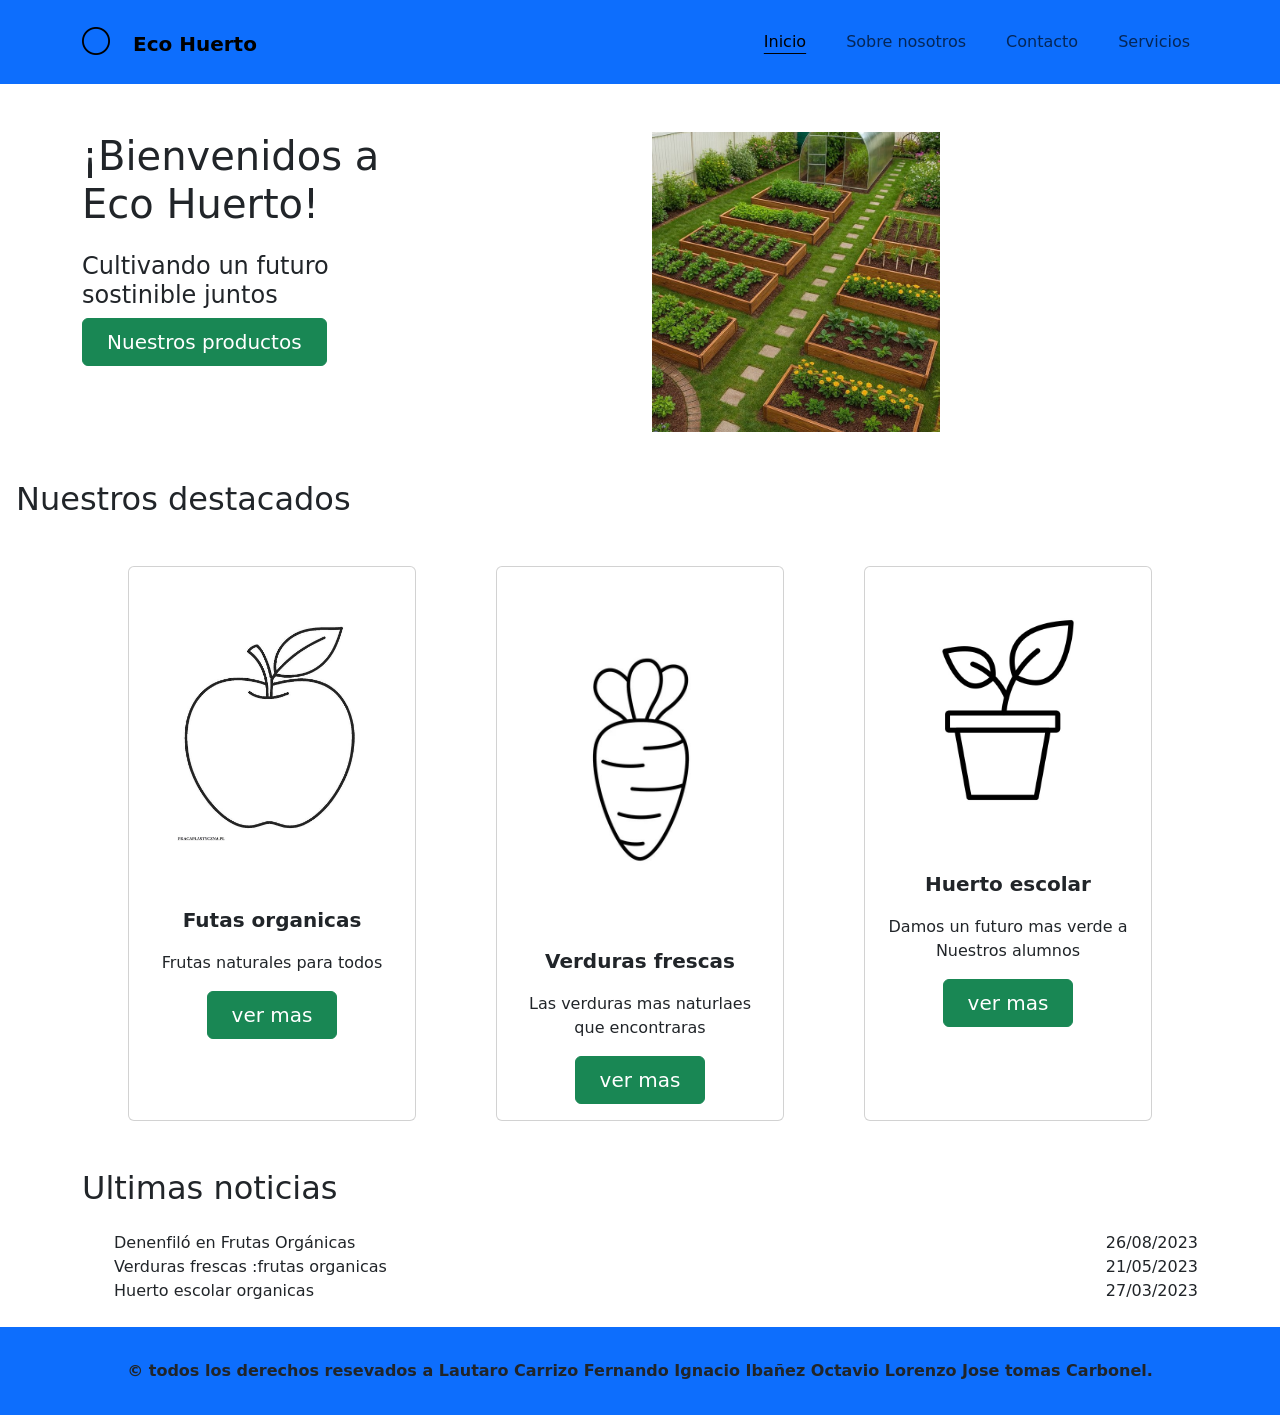
<file: index.html>
<!doctype html>
<html lang="es">
  <head>
    <meta charset="UTF-8" />
    <meta name="viewport" content="width=device-width, initial-scale=1.0" />
    <meta name="description" content="Es el primer trabajo en grupo" />
    <meta
      name="Autor"
      content="Lautaro Carrizo Fernando Octavio Luca Jose tomas Carbonel"
    />
    <meta
      name="keywords"
      content="cultivos, naturaleza, medio ambiente, natural"
    />
    <title>Trabajo en grupo numero 1</title>
    <link
      href="https://cdn.jsdelivr.net/npm/bootstrap@5.3.8/dist/css/bootstrap.min.css"
      rel="stylesheet"
      integrity="sha384-sRIl4kxILFvY47J16cr9ZwB07vP4J8+LH7qKQnuqkuIAvNWLzeN8tE5YBujZqJLB"
      crossorigin="anonymous"
    />
    <link
      rel="stylesheet"
      href="https://cdn.jsdelivr.net/npm/bootstrap-icons@1.11.3/font/bootstrap-icons.min.css"
    />
    <link rel="stylesheet" href="/css/Style.css" />
  </head>
  <body class="d-flex flex-column min-vh-100">
    <header>
      <nav class="navbar navbar-expand-lg bg-primary py-3">
        <div class="container d-flex align-items-center">
          <a class="navbar-brand fw-semibold" href="#">
            <i class="bi bi-circle fs-3 me-3"></i> Eco Huerto</a
          >
          <button
            class="navbar-toggler"
            type="button"
            data-bs-toggle="collapse"
            data-bs-target="#navbarSupportedContent"
            aria-controls="navbarSupportedContent"
            aria-expanded="false"
            aria-label="Toggle navigation"
          >
            <span class="navbar-toggler-icon"></span>
          </button>
          <div
            class="collapse navbar-collapse justify-content-end"
            id="navbarSupportedContent"
          >
            <ul class="navbar-nav gap-4 ps-4">
              <li class="nav-item">
                <a class="nav-link active" aria-current="page" href="#"
                  >Inicio</a
                >
              </li>
              <li class="nav-item">
                <a
                  class="nav-link"
                  aria-disabled="true"
                  href="./pages/sobrenosotros.html"
                  >Sobre nosotros</a
                >
              </li>
              <li class="nav-item">
                <a class="nav-link" aria-disabled="true" href="./pages/contacto.html">Contacto</a>
              </li>
              <li class="nav-item">
                <a class="nav-link" aria-disabled="true" href="#">Servicios</a>
              </li>
            </ul>
          </div>
        </div>
      </nav>
    </header>
    <main class="flex-grow-1">
      <article>
        <section class="container my-5">
          <div class="row">
            <div class="col-md-6">
              <h1 class="mb-3">
                ¡Bienvenidos a <br />
                Eco Huerto!
              </h1>
              <h4 class="mt-4">
                Cultivando un futuro <br />
                sostinible juntos
              </h4>
              <a
                class="btn btn btn-success fs-5 px-4 py-2"
                href="#"
                role="button"
                >Nuestros productos</a
              >
            </div>
            <div class="col-md-6 text-center">
              <div class="img-fluid" style="width: 18rem">
                <img
                  src="/img/huerto.jpg"
                  class="img-fluid huerto"
                  alt="imagen de huerto"
                />
              </div>
            </div>
          </div>
        </section>
        <section>
          <h2 class="ms-3">Nuestros destacados</h2>
          <div class="d-flex justify-content-evenly m-5">
            <div class="card" style="width: 18rem">
              <img
                src="/img/manzana.jpg"
                class="card-img-top p-5"
                alt="Persona"
              />
              <div class="card-body text-center">
                <p class="card-text fw-bold fs-5 text-center">
                  Futas organicas
                </p>
                <p class="card-text text-center">Frutas naturales para todos</p>

                <a
                  class="btn btn btn-success fs-5 px-4 py-2"
                  href="#"
                  role="button"
                  >ver mas</a
                >
              </div>
            </div>
            <div class="card" style="width: 18rem">
              <img
                src="/img/zanahoria.jpg"
                class="card-img-top p-5"
                alt="Persona"
              />
              <div class="card-body text-center">
                <p class="card-text fw-bold fs-5 text-center">
                  Verduras frescas
                </p>
                <p class="card-text text-center">
                  Las verduras mas naturlaes que encontraras
                </p>
                <a
                  class="btn btn btn-success fs-5 px-4 py-2"
                  href="#"
                  role="button"
                  >ver mas</a
                >
              </div>
            </div>
            <div class="card" style="width: 18rem">
              <img
                src="/img/planta.jpg"
                class="card-img-top p-5"
                alt="Persona"
              />
              <div class="card-body text-center">
                <p class="card-text fw-bold fs-5 text-center">Huerto escolar</p>
                <p class="card-text text-center">
                  Damos un futuro mas verde a Nuestros alumnos
                </p>
                <a
                  class="btn btn btn-success fs-5 px-4 py-2"
                  href="#"
                  role="button"
                  >ver mas</a
                >
              </div>
            </div>
          </div>
        </section>
        <section>
          <div class="container">
            <h2>Ultimas noticias</h2>
            <ul class="my-4">
              <li class="d-flex justify-content-between">
                <span>Denenfiló en Frutas Orgánicas</span>
                <span>26/08/2023</span>
              </li>
              <li class="d-flex justify-content-between">
                <span>Verduras frescas :frutas organicas</span>
                <span>21/05/2023</span>
              </li>
              <li class="d-flex justify-content-between">
                <span>Huerto escolar organicas</span>
                <span>27/03/2023</span>
              </li>
            </ul>
          </div>
        </section>
      </article>
    </main>
    <footer class="bg-primary py-3">
      <p class="text-center fw-bold mt-3">
        &copy todos los derechos resevados a Lautaro Carrizo Fernando Ignacio
        Ibañez Octavio Lorenzo Jose tomas Carbonel.
      </p>
    </footer>
    <script
      src="https://cdn.jsdelivr.net/npm/bootstrap@5.3.8/dist/js/bootstrap.bundle.min.js"
      integrity="sha384-FKyoEForCGlyvwx9Hj09JcYn3nv7wiPVlz7YYwJrWVcXK/BmnVDxM+D2scQbITxI"
      crossorigin="anonymous"
    ></script>
  </body>
</html>
</file>
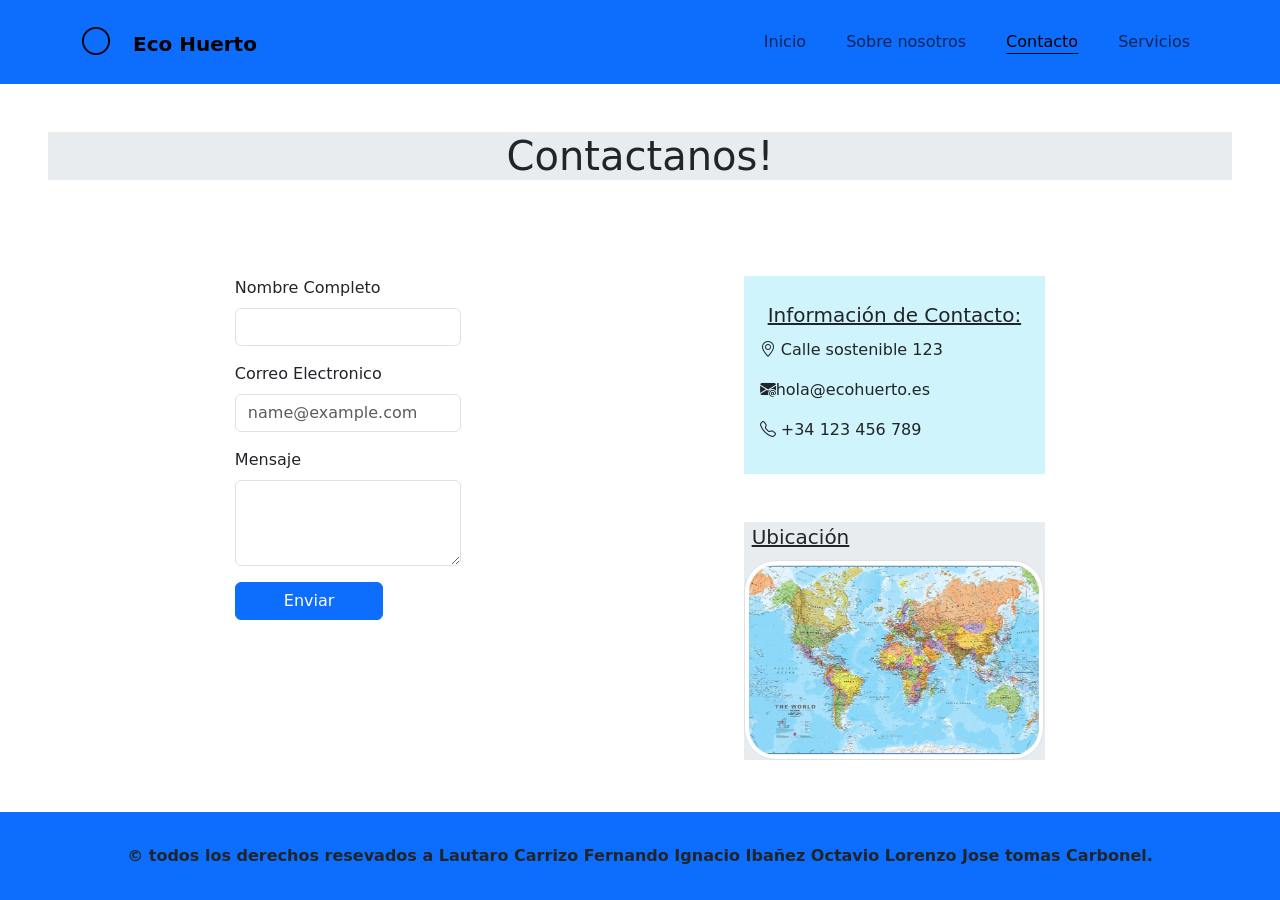
<file: pages/contacto.html>
<!doctype html>
<html lang="es">
  <head>
    <meta charset="UTF-8" />
    <meta name="viewport" content="width=device-width, initial-scale=1.0" />
    <meta name="description" content="Es el primer trabajo en grupo" />
    <meta
      name="Autor"
      content="Lautaro Carrizo Fernando Octavio Luca Jose tomas Carbonel"
    />
    <meta
      name="keywords"
      content="cultivos, naturaleza, medio ambiente, natural"
    />
    <title>Trabajo en grupo numero 1</title>
    <link
      href="https://cdn.jsdelivr.net/npm/bootstrap@5.3.8/dist/css/bootstrap.min.css"
      rel="stylesheet"
      integrity="sha384-sRIl4kxILFvY47J16cr9ZwB07vP4J8+LH7qKQnuqkuIAvNWLzeN8tE5YBujZqJLB"
      crossorigin="anonymous"
    />
    <link
      rel="stylesheet"
      href="https://cdn.jsdelivr.net/npm/bootstrap-icons@1.11.3/font/bootstrap-icons.min.css"
    />
    <link rel="stylesheet" href="/css/Style.css" />
  </head>
  <body class="d-flex flex-column min-vh-100">
    <header>
      <nav class="navbar navbar-expand-lg bg-primary py-3">
        <div class="container d-flex align-items-center">
          <a class="navbar-brand fw-semibold" href="../index.html">
            <i class="bi bi-circle fs-3 me-3"></i> Eco Huerto</a
          >
          <button
            class="navbar-toggler"
            type="button"
            data-bs-toggle="collapse"
            data-bs-target="#navbarSupportedContent"
            aria-controls="navbarSupportedContent"
            aria-expanded="false"
            aria-label="Toggle navigation"
          >
            <span class="navbar-toggler-icon"></span>
          </button>
          <div
            class="collapse navbar-collapse justify-content-end"
            id="navbarSupportedContent"
          >
            <ul class="navbar-nav gap-4 ps-4">
              <li class="nav-item">
                <a class="nav-link" aria-current="page" href="../index.html"
                  >Inicio</a
                >
              </li>
              <li class="nav-item">
                <a class="nav-link" aria-disabled="true" href="./sobrenosotros.html"
                  >Sobre nosotros</a
                >
              </li>
              <li class="nav-item">
                <a class="nav-link active" aria-disabled="true" href="#">Contacto</a>
              </li>
              <li class="nav-item">
                <a class="nav-link" aria-disabled="true" href="#">Servicios</a>
              </li>
            </ul>
          </div>
        </div>
      </nav>
    </header>
    <main class="flex-grow-1">
      <section>
        <div class="bg-body-secondary m-5">
          <h1 class="text-center">Contactanos!</h1>
        </div>
      </section>
      <div class="d-flex justify-content-evenly">
<section class="m-5">
<form>

    <div class="mb-3">
        <label for="exampleFormControlInput1" class="form-label">Nombre Completo</label>
        <input type="name" class="form-control" id="exampleFormControlInput1">
    </div>
    <div class="mb-3">
        <label for="exampleFormControlInput1" class="form-label">Correo Electronico</label>
        <input type="email" class="form-control" id="exampleFormControlInput1" placeholder="name@example.com">
    </div>
    <div class="mb-3">
        <label for="exampleFormControlTextarea1" class="form-label">Mensaje</label>
        <textarea class="form-control" id="exampleFormControlTextarea1" rows="3"></textarea>
    </div>
      <div class="col-auto">
    <button type="submit" class="btn btn-primary mb-3 px-5">Enviar</button>
  </div>
</form>
</section>
        <section>
            <div class="m-5 p-3 bg-info-subtle"><p class="m-2 lead text-decoration-underline">Información de Contacto:</p><p><i class="bi bi-geo-alt"></i> Calle sostenible 123</p><p><i class="bi bi-envelope-at-fill"></i>hola@ecohuerto.es</p><p><i class="bi bi-telephone"></i> +34 123 456 789</p></div>
            <div class="m-5 bg-body-secondary"><p class="m-2 lead text-decoration-underline">Ubicación</p><img src="../img/mapa.jpg" class="img-fluid img-thumbnail rounded-5 imgmap" alt="Mapa"></div>
        </section>
      </div>
    </main>
    <footer class="bg-primary py-3">
      <p class="text-center fw-bold mt-3">
        &copy todos los derechos resevados a Lautaro Carrizo Fernando Ignacio
        Ibañez Octavio Lorenzo Jose tomas Carbonel.
      </p>
    </footer>
    <script
      src="https://cdn.jsdelivr.net/npm/bootstrap@5.3.8/dist/js/bootstrap.bundle.min.js"
      integrity="sha384-FKyoEForCGlyvwx9Hj09JcYn3nv7wiPVlz7YYwJrWVcXK/BmnVDxM+D2scQbITxI"
      crossorigin="anonymous"
    ></script>
  </body>
</html>
</file>
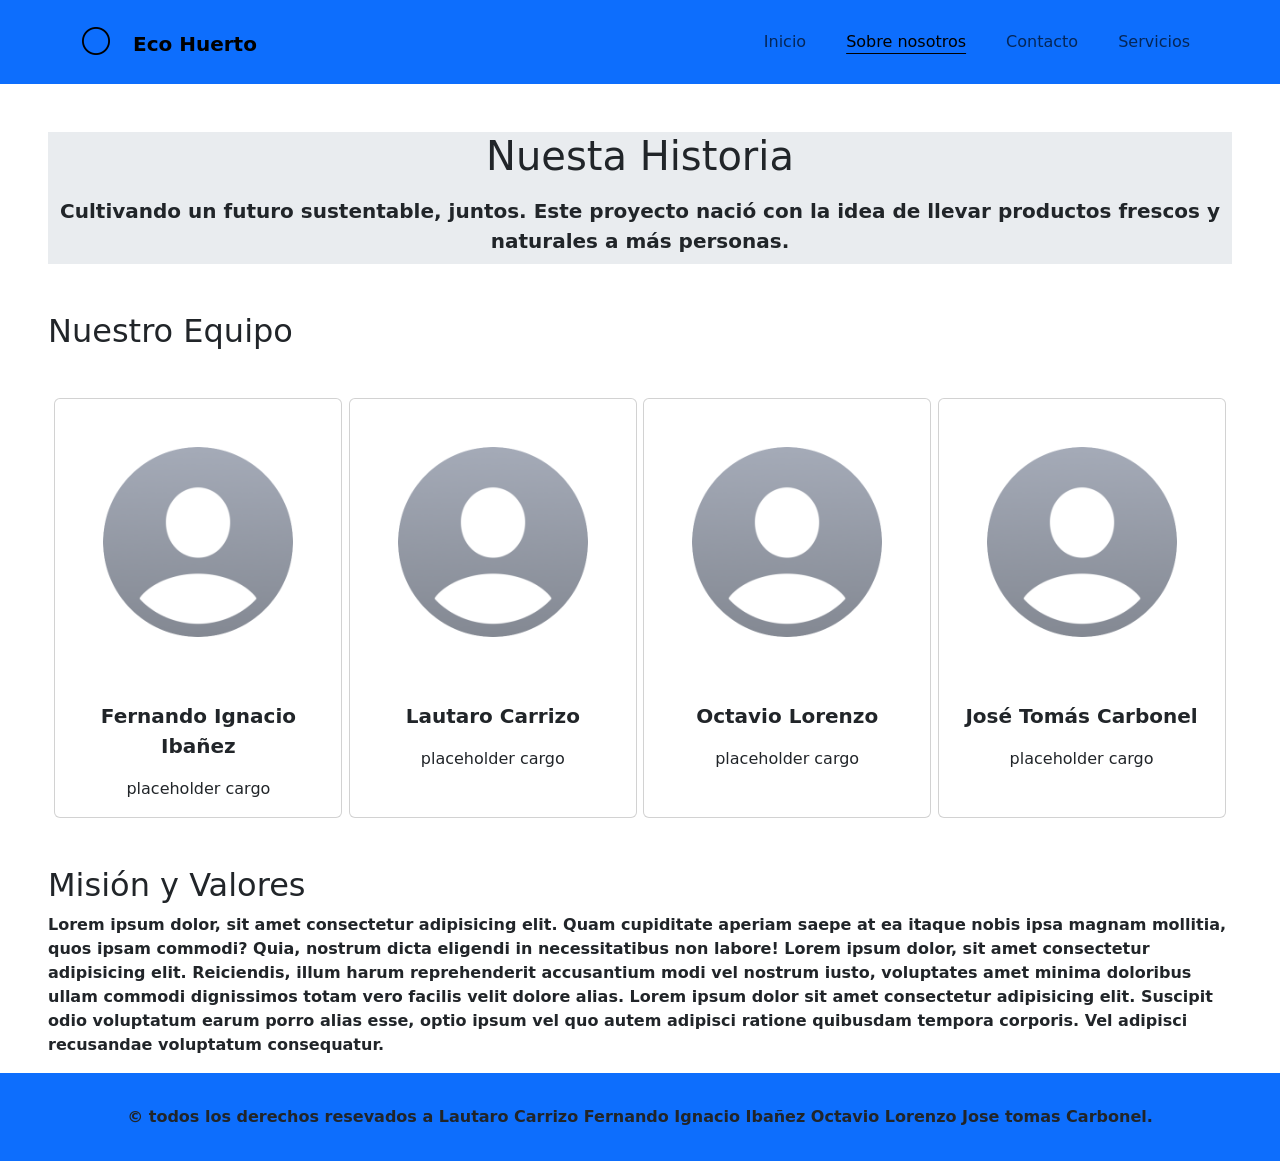
<file: pages/sobrenosotros.html>
<!doctype html>
<html lang="es">
  <head>
    <meta charset="UTF-8" />
    <meta name="viewport" content="width=device-width, initial-scale=1.0" />
    <meta name="description" content="Es el primer trabajo en grupo" />
    <meta
      name="Autor"
      content="Lautaro Carrizo Fernando Octavio Luca Jose tomas Carbonel"
    />
    <meta
      name="keywords"
      content="cultivos, naturaleza, medio ambiente, natural"
    />
    <title>Trabajo en grupo numero 1</title>
    <link
      href="https://cdn.jsdelivr.net/npm/bootstrap@5.3.8/dist/css/bootstrap.min.css"
      rel="stylesheet"
      integrity="sha384-sRIl4kxILFvY47J16cr9ZwB07vP4J8+LH7qKQnuqkuIAvNWLzeN8tE5YBujZqJLB"
      crossorigin="anonymous"
    />
    <link
      rel="stylesheet"
      href="https://cdn.jsdelivr.net/npm/bootstrap-icons@1.11.3/font/bootstrap-icons.min.css"
    />
    <link rel="stylesheet" href="/css/Style.css" />
  </head>
  <body class="d-flex flex-column min-vh-100">
    <header>
      <nav class="navbar navbar-expand-lg bg-primary py-3">
        <div class="container d-flex align-items-center">
          <a class="navbar-brand fw-semibold" href="../index.html">
            <i class="bi bi-circle fs-3 me-3"></i> Eco Huerto</a
          >
          <button
            class="navbar-toggler"
            type="button"
            data-bs-toggle="collapse"
            data-bs-target="#navbarSupportedContent"
            aria-controls="navbarSupportedContent"
            aria-expanded="false"
            aria-label="Toggle navigation"
          >
            <span class="navbar-toggler-icon"></span>
          </button>
          <div
            class="collapse navbar-collapse justify-content-end"
            id="navbarSupportedContent"
          >
            <ul class="navbar-nav gap-4 ps-4">
              <li class="nav-item">
                <a class="nav-link" aria-current="page" href="../index.html"
                  >Inicio</a
                >
              </li>
              <li class="nav-item">
                <a class="nav-link active" aria-disabled="true" href="#"
                  >Sobre nosotros</a
                >
              </li>
              <li class="nav-item">
                <a class="nav-link" aria-disabled="true" href="./contacto.html">Contacto</a>
              </li>
              <li class="nav-item">
                <a class="nav-link" aria-disabled="true" href="#">Servicios</a>
              </li>
            </ul>
          </div>
        </div>
      </nav>
    </header>
    <main class="flex-grow-1">
      <section>
        <div class="bg-body-secondary m-5">
          <h1 class="text-center">Nuesta Historia</h1>
          <p class="text-center lead fw-semibold p-2">
            Cultivando un futuro sustentable, juntos. Este proyecto nació con la
            idea de llevar productos frescos y naturales a más personas.
          </p>
        </div>
      </section>
      <section>
        <h2 class="px-5">Nuestro Equipo</h2>
        <div class="d-flex justify-content-evenly m-5">
          <div class="card" style="width: 18rem">
            <img
              src="../img/Default.png"
              class="card-img-top p-5"
              alt="Persona"
            />
            <div class="card-body">
              <p class="card-text fw-bold fs-5 text-center">
                Fernando Ignacio Ibañez
              </p>
              <p class="card-text text-center">placeholder cargo</p>
            </div>
          </div>
          <div class="card" style="width: 18rem">
            <img
              src="../img/Default.png"
              class="card-img-top p-5"
              alt="Persona"
            />
            <div class="card-body">
              <p class="card-text fw-bold fs-5 text-center">Lautaro Carrizo</p>
              <p class="card-text text-center">placeholder cargo</p>
            </div>
          </div>
          <div class="card" style="width: 18rem">
            <img
              src="../img/Default.png"
              class="card-img-top p-5"
              alt="Persona"
            />
            <div class="card-body">
              <p class="card-text fw-bold fs-5 text-center">Octavio Lorenzo</p>
              <p class="card-text text-center">placeholder cargo</p>
            </div>
          </div>
          <div class="card" style="width: 18rem">
            <img
              src="../img/Default.png"
              class="card-img-top p-5"
              alt="Persona"
            />
            <div class="card-body">
              <p class="card-text fw-bold fs-5 text-center">
                José Tomás Carbonel
              </p>
              <p class="card-text text-center">placeholder cargo</p>
            </div>
          </div>
        </div>
      </section>
      <section>
        <h2 class="px-5">Misión y Valores</h2>
        <p class="px-5 fw-semibold">
          Lorem ipsum dolor, sit amet consectetur adipisicing elit. Quam
          cupiditate aperiam saepe at ea itaque nobis ipsa magnam mollitia, quos
          ipsam commodi? Quia, nostrum dicta eligendi in necessitatibus non
          labore! Lorem ipsum dolor, sit amet consectetur adipisicing elit.
          Reiciendis, illum harum reprehenderit accusantium modi vel nostrum
          iusto, voluptates amet minima doloribus ullam commodi dignissimos
          totam vero facilis velit dolore alias. Lorem ipsum dolor sit amet
          consectetur adipisicing elit. Suscipit odio voluptatum earum porro
          alias esse, optio ipsum vel quo autem adipisci ratione quibusdam
          tempora corporis. Vel adipisci recusandae voluptatum consequatur.
        </p>
      </section>
    </main>
    <footer class="bg-primary py-3">
      <p class="text-center fw-bold mt-3">
        &copy todos los derechos resevados a Lautaro Carrizo Fernando Ignacio
        Ibañez Octavio Lorenzo Jose tomas Carbonel.
      </p>
    </footer>
    <script
      src="https://cdn.jsdelivr.net/npm/bootstrap@5.3.8/dist/js/bootstrap.bundle.min.js"
      integrity="sha384-FKyoEForCGlyvwx9Hj09JcYn3nv7wiPVlz7YYwJrWVcXK/BmnVDxM+D2scQbITxI"
      crossorigin="anonymous"
    ></script>
  </body>
</html>
</file>
<file: css/Style.css>
.nav-link.active {
    text-decoration: underline;
    text-underline-offset: 6px;
}
.huerto{
     width: 100%;
    height: 300px;
    object-fit: cover;
}

.imgmap{
    width: 300px;
    height: 200px;
    object-fit: cover;
}
</file>
